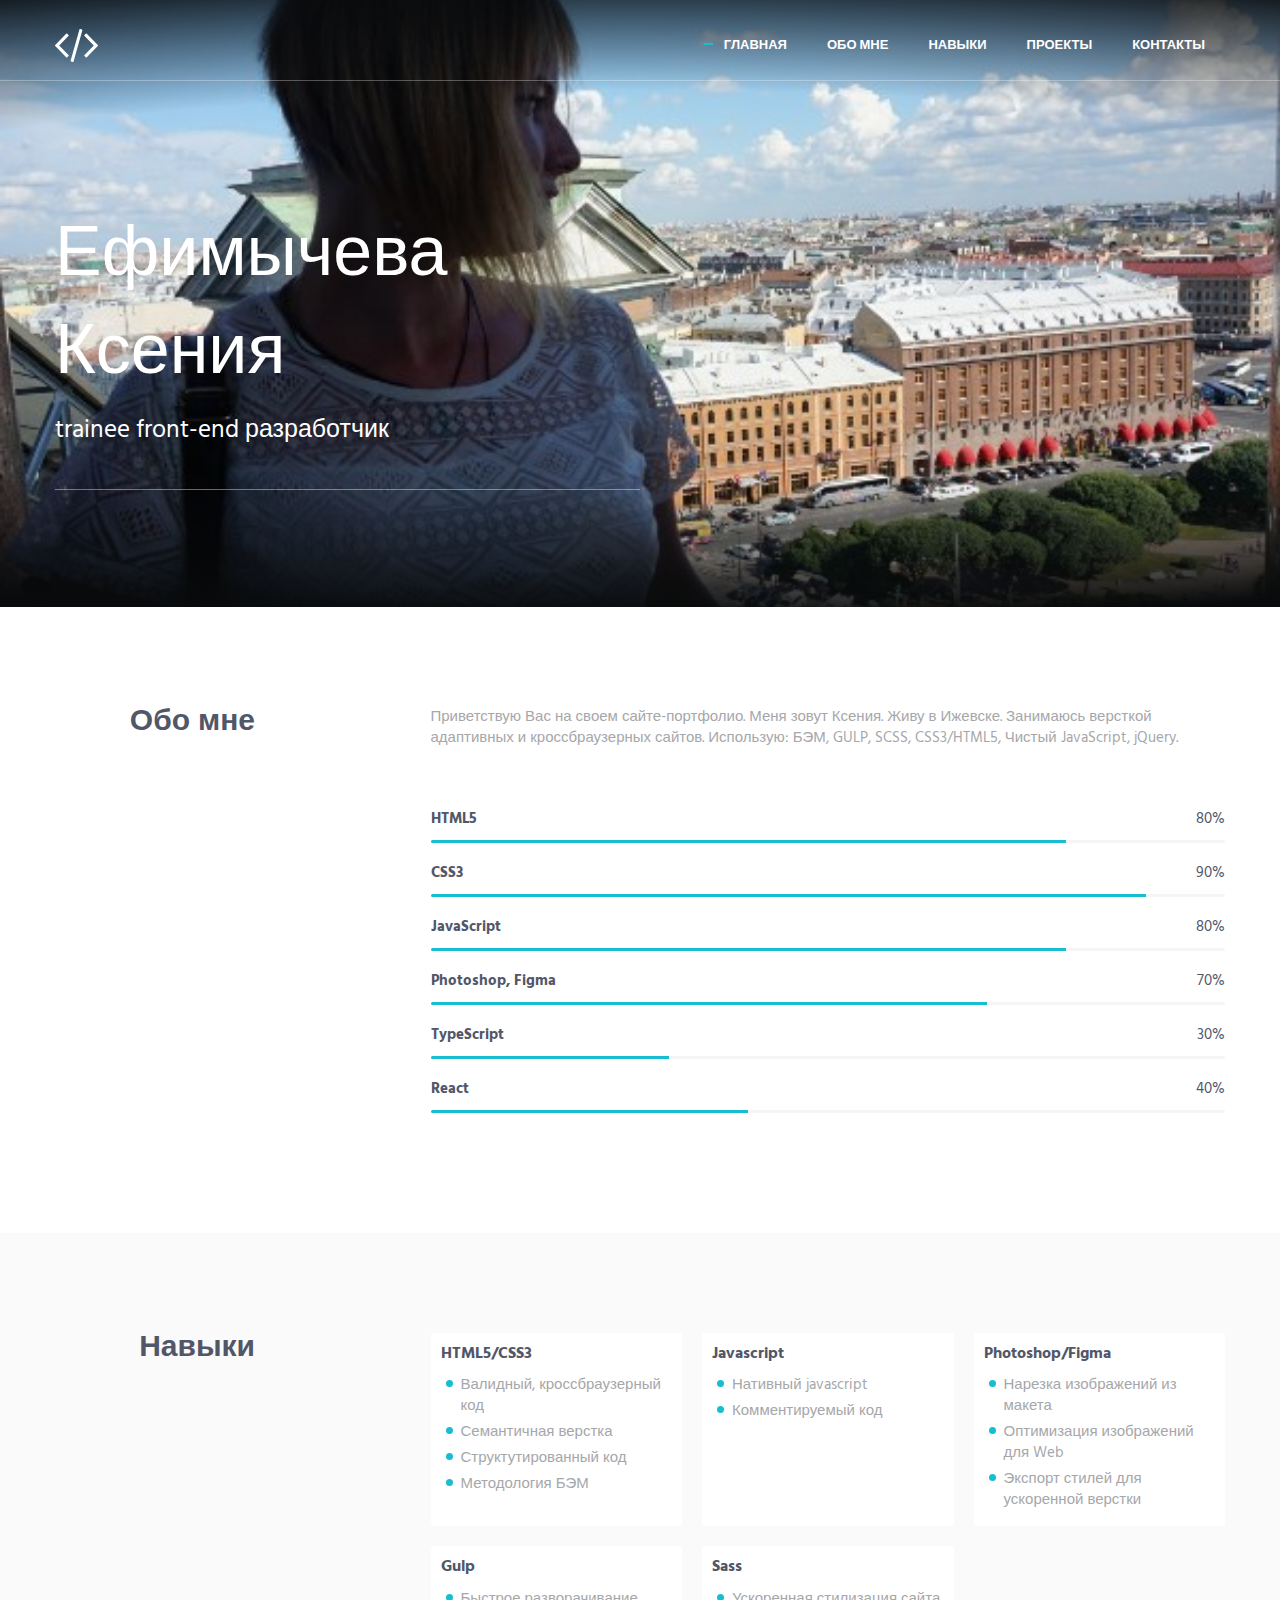
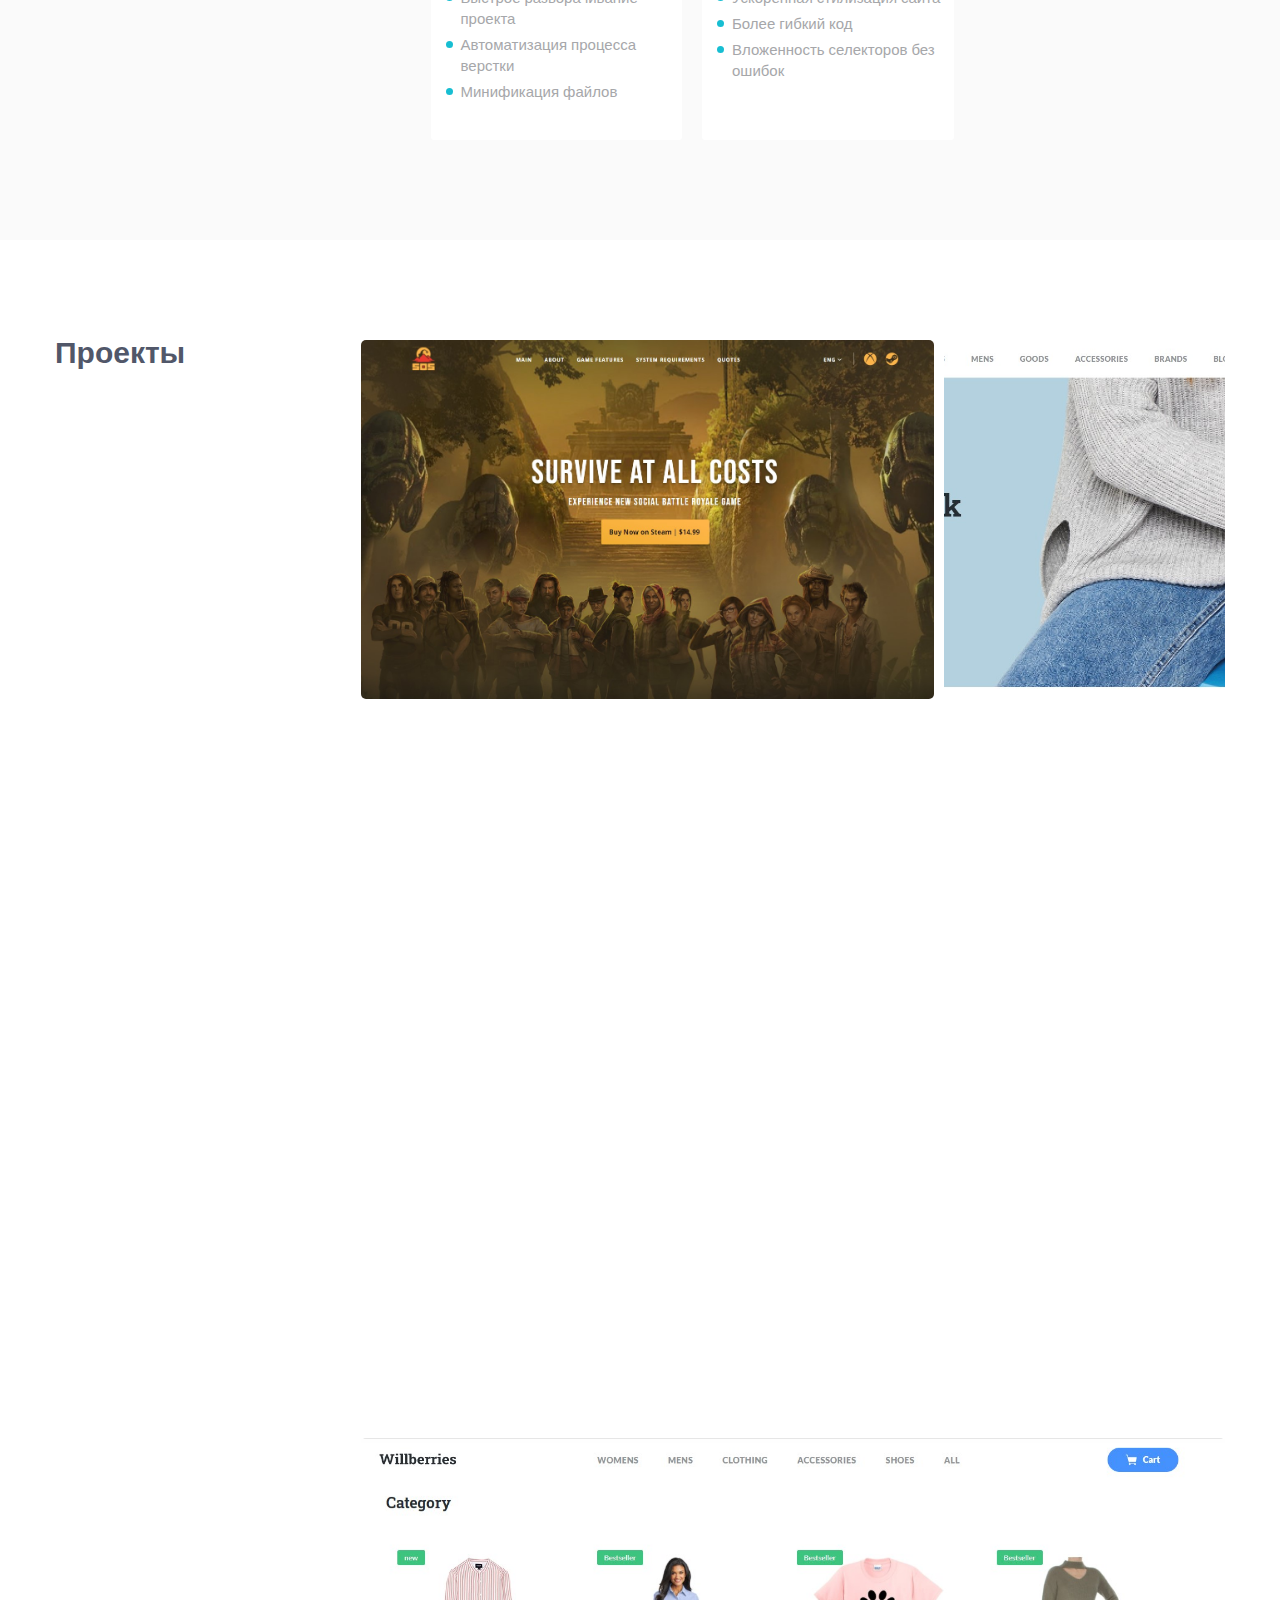
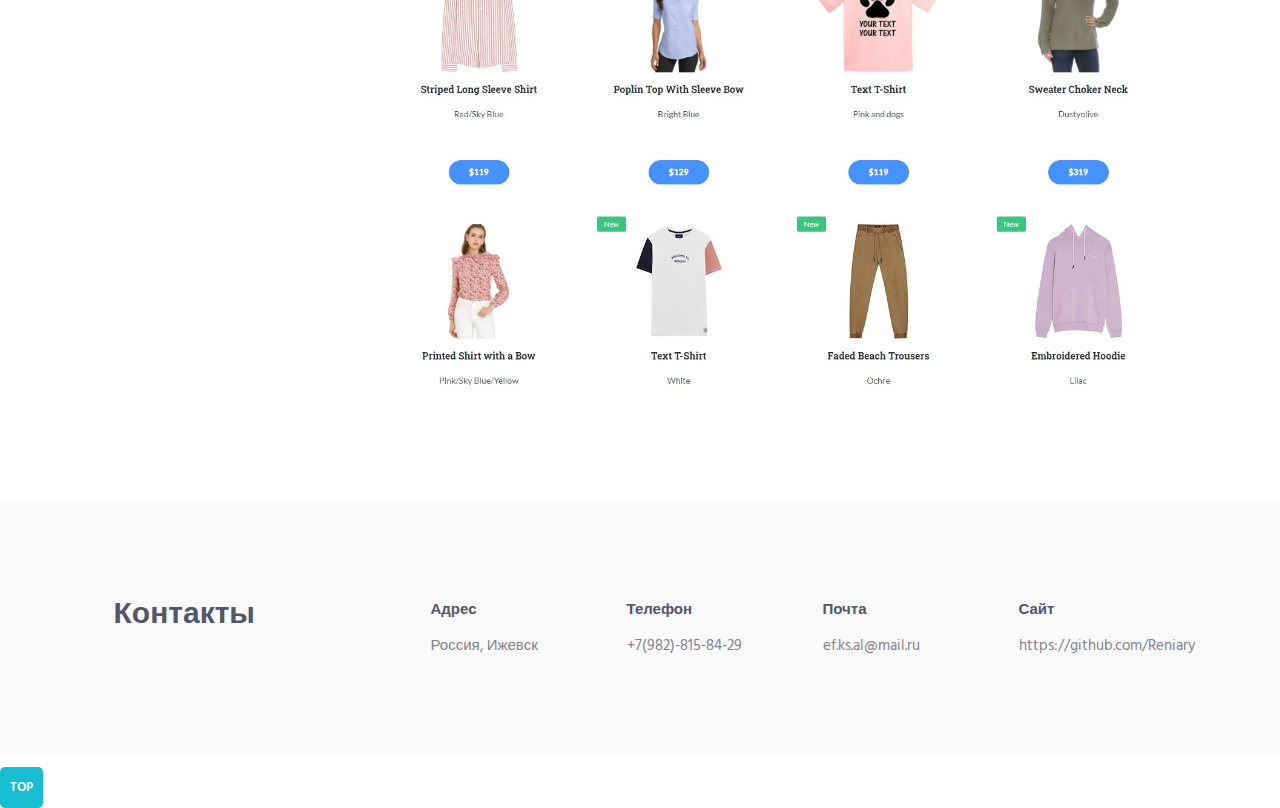
<file: index.html>
<!DOCTYPE html>
<html lang="en">
<head>
    <meta charset="UTF-8">
    <meta http-equiv="X-UA-Compatible" content="IE=edge">
    <meta name="viewport" content="width=device-width, initial-scale=1.0">
    <title>Personal-folio</title>
    <link rel="preconnect" href="https://fonts.gstatic.com">
    <link href="https://fonts.googleapis.com/css2?family=Hind:wght@400;600;700&display=swap" rel="stylesheet">
    <link rel="stylesheet" href="https://use.fontawesome.com/releases/v5.15.3/css/all.css" integrity="sha384-SZXxX4whJ79/gErwcOYf+zWLeJdY/qpuqC4cAa9rOGUstPomtqpuNWT9wdPEn2fk" crossorigin="anonymous">
    <link rel="stylesheet" href="css/reset.css">
    <link rel="stylesheet" href="css/style.css">
</head>
<body id="body">
    <header class="header">
        <div class="container">
            <div class="header__inner">
                <div class="logo">
                    <img class="logo__img" src="img/code.svg" alt= "logo: tag">
                </div>
                <nav class="nav">
                        <div class="menu__btn">
                            <span></span>
                        </div>
                        <ul class="nav__list">
                            <li class="nav__item"><a class="nav__link active scroll-link" href="#body">Главная</a></li>
                            <li class="nav__item"><a class="nav__link scroll-link" href="#about">Обо мне</a></li>
                            <li class="nav__item"><a class="nav__link scroll-link" href="#skills">Навыки</a></li>
                            <li class="nav__item"><a class="nav__link scroll-link" href="#work">Проекты</a></li>
                            <li class="nav__item"><a class="nav__link scroll-link" href="#contact">Контакты</a></li>
                </nav>
            </div>
            <section class=" section header__promo">
                <div class="header__promo-info">
                    <h2 class="header__promo-title">Ефимычева Ксения</h2>
                    <h4 class="header__promo-subtitle">trainee front-end разработчик</h4>
                </div>
                <ul class="social__list">
                    <li class="social__item">
                        <a class="social__link" href="https://vk.com/id18618484" target="_blank">
                            <i class="social__icons fab fa-vk"></i>
                        </a>
                    </li>
                    <li class="social__item">
                        <a class="social__link" href="https://github.com/Reniary" target="_blank">
                            <i class="social__icons fab fa-github"></i>
                        </a>
                    </li>
                </ul>
            </section>
            
        </div>
    </header>

    <section class="section about" id="about">
        <div class="container">
            <div class="section__inner">
                <div class="section__content">
                    <h3 class="section__title">Обо мне</h3>
                </div>
                <div class="about__info">
                    <p class="about__text">Приветствую Вас на своем сайте-портфолио. Меня зовут Ксения. Живу в Ижевске. Занимаюсь версткой адаптивных и кроссбраузерных сайтов. Использую: БЭМ, GULP, SCSS, CSS3/HTML5, Чистый JavaScript, jQuery.</p>

                    <div class="progress__box">
                        <h5 class="progress__box-title">
                            HTML5
                            <span class="progress__num">80%</span>
                        </h5>
                        <div class="progress">
                            <div class="proggress__bar" style="width: 80%"></div>
                        </div>
                    </div>
                    <div class="progress__box">
                        <h5 class="progress__box-title">
                            CSS3
                            <span class="progress__num">90%</span>
                        </h5>
                        <div class="progress">
                            <div class="proggress__bar" style="width: 90%"></div>
                        </div>
                    </div>
                    <div class="progress__box">
                        <h5 class="progress__box-title">
                            JavaScript
                            <span class="progress__num">80%</span>
                        </h5>
                        <div class="progress">
                            <div class="proggress__bar" style="width: 80%"></div>
                        </div>
                    </div>
                    <div class="progress__box">
                        <h5 class="progress__box-title">
                            Photoshop, Figma
                            <span class="progress__num">70%</span>
                        </h5>
                        <div class="progress">
                            <div class="proggress__bar" style="width: 70%"></div>
                        </div>
                    </div>
                    <div class="progress__box">
                        <h5 class="progress__box-title">
                            TypeScript
                            <span class="progress__num">30%</span>
                        </h5>
                        <div class="progress">
                            <div class="proggress__bar" style="width: 30%"></div>
                        </div>
                    </div>
                    <div class="progress__box">
                        <h5 class="progress__box-title">
                            React
                            <span class="progress__num">40%</span>
                        </h5>
                        <div class="progress">
                            <div class="proggress__bar" style="width: 40%"></div>
                        </div>
                    </div>
                </div>
                
            </div>
            
        </div>
    </section> <!--/.about -->

    <section class="section skills" id="skills">
        <div class="container">
            <div class="section__inner">
                <div class="section__content">
                    <h3 class="section__title">Навыки</h3>
                </div>
                <div class="skills__items">
                    <div class="skills__item">
                        <h5 class="skills__title">HTML5/CSS3</h5>
                        <ul class="skills__list">
                            <li class="skills__list-item"><span class="skills__list-text">Валидный, кроссбраузерный код</span></li>
                            <li class="skills__list-item"><span class="skills__list-text">Семантичная верстка</span></li>
                            <li class="skills__list-item"><span class="skills__list-text">Структутированный код</span></li>
                            <li class="skills__list-item"><span class="skills__list-text">Методология БЭМ</span></li>
                        </ul>
                    </div>
                    <div class="skills__item">
                        <h5 class="skills__title">Javascript</h5>
                        <ul class="skills__list">
                            <li class="skills__list-item"><span class="skills__list-text">Нативный javascript</span></li>
                            <li class="skills__list-item"><span class="skills__list-text">Комментируемый код</span></li>
                        </ul>
                    </div>
                    <div class="skills__item">
                        <h5 class="skills__title">Photoshop/Figma</h5>
                        <ul class="skills__list">
                            <li class="skills__list-item"><span class="skills__list-text">Нарезка изображений из макета</span></li>
                            <li class="skills__list-item"><span class="skills__list-text">Оптимизация изображений для Web</span></li>
                            <li class="skills__list-item"><span class="skills__list-text">Экспорт стилей для ускоренной верстки</span></li>
                        </ul>
                    </div>
                    <div class="skills__item">
                        <h5 class="skills__title">Gulp</h5>
                        <ul class="skills__list">
                            <li class="skills__list-item"><span class="skills__list-text">Быстрое разворачивание проекта</span></li>
                            <li class="skills__list-item"><span class="skills__list-text">Автоматизация процесса верстки</span></li>
                            <li class="skills__list-item"><span class="skills__list-text">Минификация файлов</span></li>
                        </ul>
                    </div>
                    <div class="skills__item">
                        <h5 class="skills__title"> Sass</h5>
                        <ul class="skills__list">
                            <li class="skills__list-item"><span class="skills__list-text">Ускоренная стилизация сайта</span></li>
                            <li class="skills__list-item"><span class="skills__list-text">Более гибкий код</span></li>
                            <li class="skills__list-item"><span class="skills__list-text">Вложенность селекторов без ошибок</span></li>
                        </ul>
                    </div>
                    
                </div>
            </div>
        </div>
    </section> <!--/.skills-->

    <section class="section work" id="work">
        <div class="container">
            <div class="section__inner">
                <div class="section__content">
                    <h3 class="section__title">Проекты</h3>
                </div>
                <div class="work">
                    <div class="work__items">
                        <div class="work__item">
                            <a class="work__link" href="https://reniary.github.io/sos" target="_blank">
                                <img class="work__img" src="img/work/sos.jpg" alt="project: sos">
                                <div class="work__info">
                                    <div class="work__hover">
                                        <span class="work__text">Сайт для игры "SoS"</span>
                                    </div>
                                </div>
                            </a>
                        </div>
                        <div class="work__item">
                            <a class="work__link" href="https://reniary.github.io/willberries/" target="_blank">
                                <img class="work__img" src="img/work/willberries.jpg" alt="project: willberries">
                                <div class="work__info">
                                    <div class="work__hover">
                                        <span class="work__text">Страница интернет-магазина "Willberries"</span>
                                    </div>
                                </div>
                            </a>
                        </div>
                        </div>
                        <div class="work__item">
                            <a class="work__link" href="https://reniary.github.io/willberries-js/" target="_blank">
                                <img class="work__img" src="img/work/js-willberries.jpg" alt="project: js-willberries">
                                <div class="work__info">
                                    <div class="work__hover">
                                        <span class="work__text">Проект по реализации товарной корзины на javascript</span>
                                    </div>
                                </div>
                            </a>
                        </div>
                    </div>
                </div> <!--/. work-->
            </div>
        </div>
    </section> <!--/.section work -->

    <section class="section contacts" id="contact">
        <div class="container">
            <div class="section__inner">
                <div class="section__content">
                    <h3 class="section__title">Контакты</h3>
                </div>
                    <ul class="contact__list">
                        <li class="contact__item">
                            <h5 class="contact__item-title">Адрес</h5>
                            <a class="contact__link" href="https://goo.gl/maps/Dg2pv8a61HAg8Kxm7" target="_blank">Россия, Ижевск</a>
                        </li>
                        <li class="contact__item">
                            <h5 class="contact__item-title">Телефон</h5>
                            <a class="contact__link" href="tel:+79828158429">+7(982)-815-84-29</a>
                        </li>
                        <li class="contact__item">
                            <h5 class="contact__item-title">Почта</h5>
                            <a class="contact__link" href="mailto:ef.ks.al@mail.ru">ef.ks.al@mail.ru</a>
                        </li>
                        <li class="contact__item">
                            <h5 class="contact__item-title">Сайт</h5>
                            <a class="contact__link" href="https://github.com/Reniary" target="_blank">https://github.com/Reniary</a>
                        </li>
                    </ul>
                
            </div>
        </div>
    </section>

    <footer class="footer">
        <div class="container">
            <div class="footer__inner">
                <ul class="footer-social__list">
                    <li class="footer-social__item">
                        <a class="footer-social__link" href="https://vk.com/id18618484" target="_blank">
                            <i class="social__icons social__icons--footer fab fa-vk"></i>
                        </a>
                    </li>
                    <li class="footer-social__item">
                        <a class="footer-social__link" href="https://github.com/Reniary" target="_blank">
                            <i class="social__icons social__icons--footer fab fa-github"></i>
                        </a>
                    </li>
                    <li class="footer-social__item">
                        <a class="footer-social__link" href="https://t.me/Lawynren" target="_blank">
                            <i class="social__icons social__icons--footer fab fa-telegram-plane"></i>
                        </a>
                    </li>
                </ul>
                
            </div>
        </div>
    </footer>
    <a class="arrow__up  scroll-link" href="#body">top</a>

    <script src="https://code.jquery.com/jquery-3.6.0.min.js" integrity="sha256-/xUj+3OJU5yExlq6GSYGSHk7tPXikynS7ogEvDej/m4=" crossorigin="anonymous"></script>
    <script src="js/main.js"></script>
</body>
</html>
</file>
<file: css/style.css>
*,
*.before,
*.after {
    box-sizing: border-box;
}

body {
    font-family: 'Hind',sans-serif;
    font-weight: 400;
    font-size: 15px;
    line-height: 1.4;
    color: #a6a7aa;
}

a {
    text-decoration: none;
    color: #81848f;
}



.container {
    width: 100%;
    max-width: 1200px;
    padding: 0 15px;
    margin: 0 auto;
}

/* Header */

.header {
    background: radial-gradient(136.03% 54.57% at 50% 48.04%, rgba(255, 255, 255, 0) 0%, rgba(0, 0, 0, 0) 60.63%, #080A0B 99.74%), url("../img/promo-bg.jpg") no-repeat center;
    background-size:   cover;
    position: relative;
}

.header::after {
    content: '';

    width: 100%;
    height: 1px;

    position: absolute;
    top: 80px;
    left: 0;

    background-color:rgba(255, 255, 255, 0.3);
}

.header__inner {
    padding: 15px 0;
    display: flex;
    justify-content: space-between;
    align-items: center;

}


.nav__list {
    display: flex;
}


.nav__item {
    padding: 20px;
    position: relative;
}

.nav__link {
    font-weight: 600;
    font-size: 13px;
    text-transform: uppercase;
    color: #fff;
}

.nav__link::before {
    content: "";
    width: 9px;
    height: 2px;
    margin-left: -20px;

    position: absolute;
    top: 46%;
    opacity: 0;
    
    background: #17bed2;
    
    transition: all .4s cubic-bezier(.7,1,.7,1);
}

.nav__link:hover::before {
    opacity: 1;
}

.header__promo {
    width: 100%;
    max-width: 585px;
    padding-top: 10%;
    padding-bottom: 10%;
}

.header__promo-title {
    margin-bottom: 10px;
    font-size: 70px;
    color: #fff;
}

.header__promo-subtitle {
    padding-bottom: 40px;
    font-size: 25px;
    color: #fff;
    border-bottom: 1px solid rgba(255,255,255,.4);
}

.social__list {
    display: flex;
    vertical-align: middle;
}

.social__item {
    padding-left: 15px;
}

.social__icons {
    margin-top: 40px;
    font-size: 30px;
    color: #fff;

}

.social__icons--footer {
    color: #515769;
}

.social__icons:hover {
    color: #17bed2;
}

/* About */

.section__inner {
    padding-top: 100px;
    padding-bottom: 100px;
    display: flex;
    margin: 0 auto;
}

.section__content {
    width: 100%;
    max-width: 200px;
    text-align: right;
    margin-right: 15%;
}


.section__title {
    font-size: 30px;
    font-weight: 700;
    line-height: 1;
    color: #515769;
    
}

.about__text{
    margin-bottom: 60px;
}

.progress__box-title {
    display: flex;
    justify-content: space-between;
    font-weight: 700;
    color: #515769;
    margin-bottom: 10px;
}
.progress__num {
    font-weight: 400;
}

.progress {
    height: 3px;
    margin-bottom: 20px;
    overflow: hidden;
    background-color: #f5f5f5;
    border-radius: 4px;
}

.proggress__bar {
    height: 3px;
    background: #17bed2;
}

/* Skills */

.skills,
.contacts {
    background-color: #fafafa;
}

.skills__items {
    display: grid;
    grid-template-columns: repeat(3, 1fr);
    grid-template-rows: repeat(2, 1fr);
    grid-gap: 20px;
}

.skills__item {
    padding: 10px;

    background-color: #fff;
    border-radius: 3px;

    transition: all .5s ease-in-out;

    position: relative;
}

.skills__item:after {
    content: '';

    width: 100%;
    height: 100%;

    position: absolute;
    top: 0;
    left: 0;

    background-color: #17bed2;
    border-radius: 3px;

    z-index: -1;
}

.skills__item:hover {
    transform: translate(-10px, -10px);
    box-shadow: 10px 10px 5px rgba(0, 0, 0, .6);
    color: #fff;
}

.skills__item:hover .skills__title {
    color: #fff;
}

.skills__item:hover .skills__list-text::before {
    background-color: #fff;
    transform: rotate(180deg);
    border-radius: 0;
}

.skills__title {
    font-weight: 700;
    color: #515769;
    font-size: 16px;
    margin-bottom: 10px;

    transition: color .5s ease-in-out;

}

.skills__list-item {
    margin-bottom: 5px;
    padding-left: 20px;
}



.skills__list-text {
    position: relative;
}

.skills__list-text::before {
    content: '';
    width: 7px;
    height: 7px;

    background-color: #17bed2;
    border-radius: 50%;

    position: absolute;
    top: 7px;
    left: -15px;

    transition: background-color .5s ease-in-out;
}

/* Work */

.work__items {
    display: grid;
    grid-template-columns: repeat(3, 1fr);
    grid-template-rows: repeat(3, 1fr);
    grid-gap: 10px;
}

.work__item {
    position: relative;
    border-radius: 5px;
    cursor: pointer;
}

.work__item:first-child {
    grid-column: span 2;
}

.work__info {
    padding: 0 10px;
    display: flex;
    flex-direction: column;
    justify-content: center;
    width: 100%;
    height: 100%;
    text-align: center;

    position: absolute;
    top: 50%;
    left: 50%;

    transform: translate(-50%, -50%);

    background: rgba(0, 0, 0, .9);
    border-radius: 5px;
    opacity: 0;

    z-index: 2;
    transition: opacity .2s linear;
}

.work__text {
    font-size: 16px;
    color: #fff;
    font-weight: 600;
    font-family: inherit;
}

.work__img {
    width: 100%;
    height: 100%;
    object-fit: cover;
    border-radius: 5px;
}

.work__item:hover .work__info {
    opacity: 1;
}


/* Contacts */

.contact__list {
    display: grid;
    grid-template-columns: repeat(4, 1fr);
    grid-gap: 20px;
}

.contact__item-title {
    font-weight: 700;
    color: #515769;
    margin-bottom: 15px;
}

.contact__link:hover {
    color: #17bed2;
}

/* Footer */


.footer-social__list {
    padding-bottom: 20px;
    display: flex;
    justify-content: center;
}

.footer-social__item + .footer-social__item {
    padding-left: 40px;
}

.arrow__up {
    padding:10px 10px;

    background-color: #17bed2;
    border-radius: 5px;
    text-transform: uppercase;
    color: #fff;
    font-weight: 600;
    font-size: 13px;

}

.arrow__fixed {
    position: fixed;
    bottom: 2%;
    right: 10px;
}


/* mobile-menu */

.menu__btn {
    display: none;
    width: 40px;
    height: 40px;
    padding-top: 7px;

    border-radius: 3px;
    cursor: pointer;


    transform: scaleX(-1);
}

.menu__btn span {
    display: block;
    width: 100%;
    height: 2px;
    background-color: #fff;
    position: relative;
}

.menu__btn span:before,
.menu__btn span:after {
    content: '';
    width: 100%;
    height: 2px;

    position: absolute;

    background: #fff;

    transition: width .5s ease-in-out, background .5s ease-in-out;
}

.menu__btn span:before {
    width: 60%;
    top: 9px;
}

.menu__btn span:after {
    width: 40%;
    bottom: -18px;
}



.menu__btn:hover  span,
.menu__btn:hover span:before, 
.menu__btn:hover  span:after {
    width: 100%;
    background: #17bed2;
}



@media (max-width: 1200px) {
    .about__info,
    .skills__items,
    .work__items,
    .contact__list {
        margin-right: 15px;
    }

    /* skills */
    .skills__items {
        grid-template-columns: repeat(2, 1fr);
    }

}

@media (max-width: 992px) {
    
    /* work */
    .work__items {
        grid-template-columns: repeat(2, 1fr);
        grid-template-rows: repeat(4, 1fr);
    }

}

@media (max-width: 768px) {
    .nav__list.show.menu__btn span {
        width: 100%;
        background: #17bed2;
    }
    .menu__btn {
        display: block;
    }

    .nav__list {
        opacity: 0;
        display: block;
        width: 100%;
        height: 250px;
        text-align: center;

        position: absolute;
        right: 0;

        background-color: #515769;
        border-radius: 5px;

        transition: opacity .7s ease-in-out;

        z-index: 7;
    }

    .nav__item {
        padding: 10px;
    }
    .nav__item:first-child {
        margin-top: 20px;
    }

    .nav__link {
        color: #fff;
    }


    .nav__link::after {
        content: "";
        margin-left: 10px;
        width: 9px;
        height: 2px;
        position: absolute;
        top: 46%;
        opacity: 0;
        background: #17bed2;
        transition: opacity .3s cubic-bezier(.7,1,.7,1);
    }

    .nav__link:hover::after {
        opacity: 1;
    }

    .active.nav__link::after {
        opacity: 1;
    }

    .header__inner.fixed {
        height: 50px;
    }

    .header__promo-title {
        font-size: 50px;
    }

    /* about */
    .section__inner {
        flex-wrap: wrap;
    }

    .section__content {
        margin: 0 auto 30px;
        text-align: center;
        max-width: none;
    }

    /* skills */
    .skills__items {
        margin: 0 auto;
    }

    /* contacts */
    .contact__list {
        grid-template-columns: repeat(2, 1fr);
        margin: 0 auto;
    }


}

@media (max-width: 575px) {
    .header__promo-title {
        margin-top: 30px;
        font-size: 36px;
    }

    /* skills */
    .skills__items {
        grid-template-columns: repeat(1, 1fr);
        width: 100%;
    }

    /* work */
    .work__items {
        grid-template-columns: repeat(1, 1fr);
        grid-template-rows: repeat(1, 1fr);
    }

    .work__item:first-child {
        grid-column: 1;
    }

    /* contacts */
    .contact__list {
        grid-template-columns: repeat(1, 1fr);
        text-align: center;
    }
}
@media (max-width: 320px) {
    .header__promo-title {
        margin-top: 20px;
        font-size: 36px;
    }

    .header__promo-subtitle {
        font-size: 15px;
    }
}

.fixed {
    margin-bottom: 100px;
    padding: 0 40px;
    position: fixed;
    top: 0;
    left: 0;
    width: 100%;
    height: 80px;

    border-radius: 5px;
    background-color: #515769;

    z-index: 5;
}

.active.nav__link::before {
    opacity: 1;
}


.show {
    opacity: 1;
}
</file>
